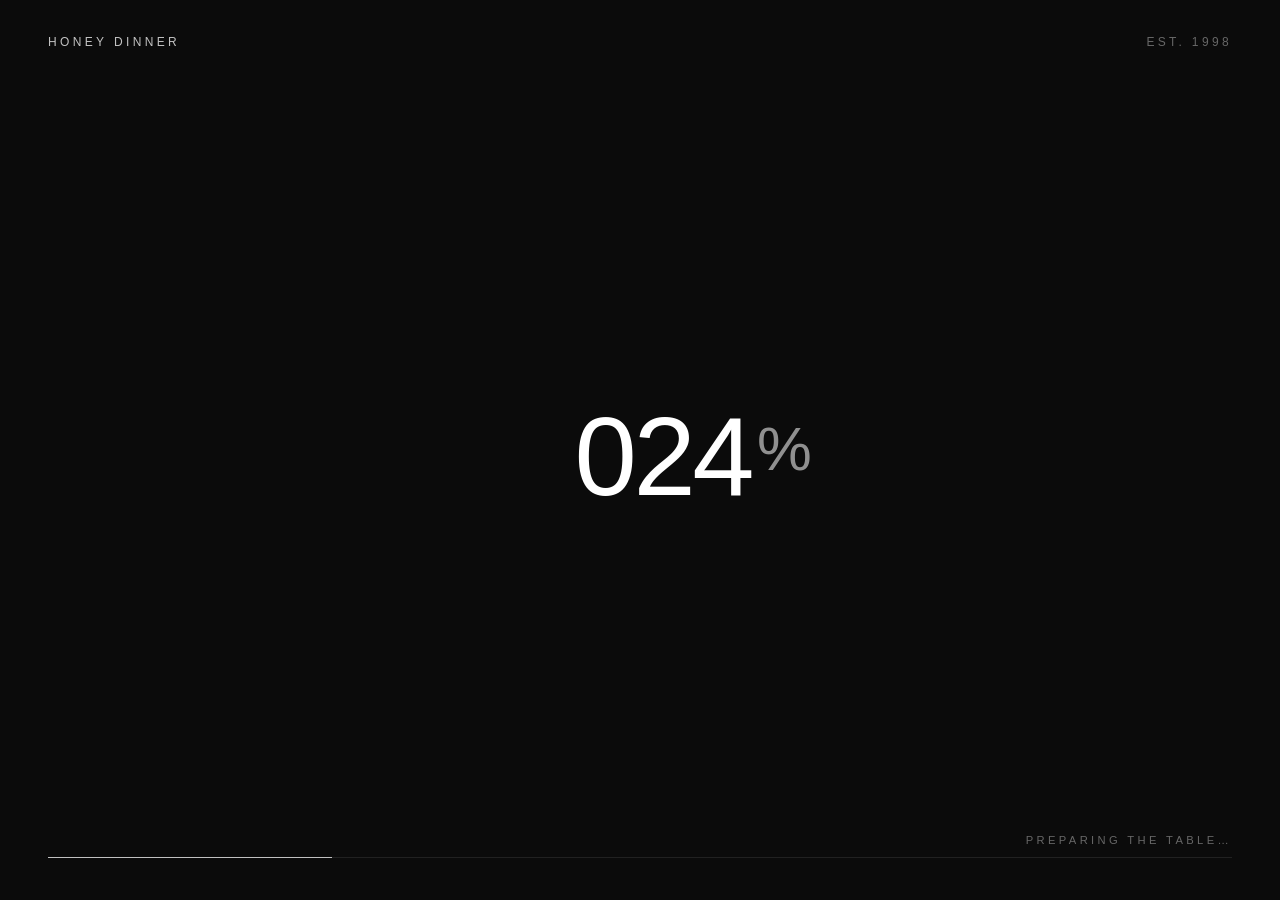
<file: components/loader.html>
<!doctype html>
<html lang="en">
<head>
<meta charset="UTF-8" />
<meta name="viewport" content="width=device-width, initial-scale=1.0" />
<title>Honey Dinner — Loader</title>

<style>
/* =========================================================
   RESET
========================================================= */
*{
  margin:0;
  padding:0;
  box-sizing:border-box;
}
html, body{
  height:100%;
  overflow:hidden;
  background:#000;
  font-family:'Helvetica Neue', Helvetica, Arial, sans-serif;
}

/* =========================================================
   LOADER
========================================================= */
.loader{
  position:fixed;
  inset:0;
  background:#0b0b0b;
  color:#fff;
  z-index:100000;
  display:flex;
  flex-direction:column;
  justify-content:space-between;
  padding:2.2rem 3rem;
  will-change:clip-path;
}

/* ---------- top bar ---------- */
.loader-top,
.loader-bottom{
  display:flex;
  justify-content:space-between;
  align-items:center;
  font-size:0.75rem;
  letter-spacing:0.28em;
  text-transform:uppercase;
  opacity:0.75;
}
.loader-sub{ opacity:0.5; }

/* ---------- center counter ---------- */
.loader-center{
  flex:1;
  display:flex;
  align-items:center;
  justify-content:center;
}

.loader-count{
  font-family:'Helvetica Neue', Helvetica, Arial, sans-serif;
  font-weight:400;
  font-size:7rem;            /* ← required size */
  letter-spacing:-0.03em;
  line-height:1;
  display:flex;
  align-items:baseline;
  gap:0.35rem;
  will-change:transform, opacity;
}

.loader-count .num{
  font-variant-numeric:tabular-nums;
  display:inline-block;
  min-width:4.5ch;
  text-align:right;
}

.loader-count .pct{
  font-size:0.55em;
  opacity:0.55;
  transform:translateY(-0.4em);
}

/* ---------- bottom bar ---------- */
.loader-bar{
  position:absolute;
  left:3rem;
  right:3rem;
  bottom:2.6rem;
  height:1px;
  background:rgba(255,255,255,0.12);
  overflow:hidden;
}
.loader-bar span{
  display:block;
  height:100%;
  width:0%;
  background:#fff;
  transition:width 0.12s linear;
}

.loader-note{
  font-size:0.7rem;
  letter-spacing:0.3em;
  opacity:0.5;
  position:absolute;
  right:3rem;
  bottom:3.4rem;
}

/* ---------- responsive ---------- */
@media (max-width: 600px){
  .loader{ padding:1.6rem 1.4rem; }
  .loader-top,
  .loader-bottom{ font-size:0.62rem; letter-spacing:0.22em; }
  .loader-count{ font-size:4.5rem; }
  .loader-bar{ left:1.4rem; right:1.4rem; bottom:2rem; }
  .loader-note{ right:1.4rem; bottom:2.6rem; font-size:0.55rem; }
}
</style>
</head>

<body>

<!-- ================= LOADER ================= -->
<div class="loader" id="loader">
  <div class="loader-top">
    <span class="loader-brand">HONEY&nbsp;DINNER</span>
    <span class="loader-sub">est. 1998</span>
  </div>

  <div class="loader-center">
    <div class="loader-count">
      <span class="num" id="loaderNum">000</span><span class="pct">%</span>
    </div>
  </div>

  <div class="loader-bottom">
    <div class="loader-bar"><span id="loaderBar"></span></div>
    <span class="loader-note">Preparing the table…</span>
  </div>
</div>

<!-- ================= LIBS ================= -->
<script src="https://cdn.jsdelivr.net/npm/gsap@3.13.0/dist/gsap.min.js"></script>

<script>
/* =========================================================
   LOADER — 0 → 100 counter
========================================================= */
const loader    = document.getElementById("loader");
const loaderNum = document.getElementById("loaderNum");
const loaderBar = document.getElementById("loaderBar");

const counter = { val: 0 };

gsap.timeline({
  onComplete: () => {
    document.body.style.overflow = "auto";
    loader.style.display = "none";
  }
})
  .to(counter, {
    val: 100,
    duration: 2.6,
    ease: "power2.inOut",
    onUpdate: () => {
      const v = Math.round(counter.val);
      loaderNum.textContent = String(v).padStart(3, "0");
      loaderBar.style.width = v + "%";
    },
  })
  .to(".loader-count",       { y: -20, opacity: 0, duration: 0.5, ease: "power2.in" }, "-=0.3")
  .to(".loader-top, .loader-bottom", { opacity: 0, duration: 0.4 }, "<")
  .to(loader, {
    clipPath: "inset(0 0 100% 0)",
    duration: 0.9,
    ease: "power3.inOut",
  }, "-=0.2");
</script>

</body>
</html>
</file>
